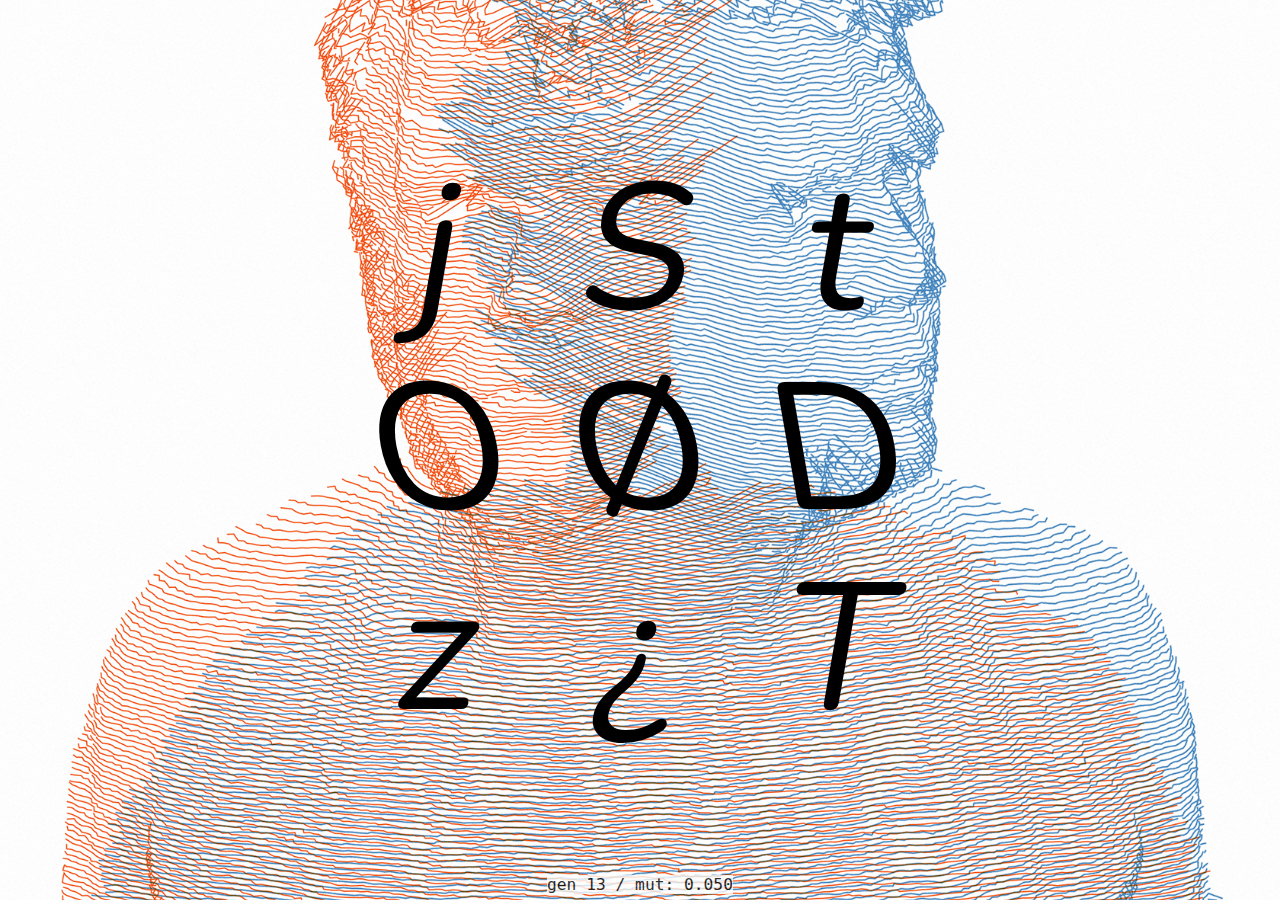
<file: index.html>
<!DOCTYPE html>
<html>
<head>
  <meta http-equiv="Content-Type" content="text/html; charset=UTF-8" />
  <title>J S T O D D A R T</title>
  <style>
    @import url(https://fonts.googleapis.com/css?family=Nunito:200);html{background:url(../_images/portrait_bust_rb_1680px_web.png) no-repeat center center fixed;-webkit-background-size:cover;-moz-background-size:cover;-o-background-size:cover;background-size:cover}body{overflow:hidden}#wrapper{position:absolute;width:100%;height:100%;background-color:transparent;top:0;left:0}#logo-wrap{position:fixed;display:flex;flex-wrap:wrap;justify-content:space-around;vertical-align:middle;margin:0 auto;width:600px;height:600px;top:50%;left:50%;margin-top:-300px;margin-left:-300px;background:transparent}.char{flex:0 0 33.33%;height:33.33%;background-color:transparent;display:flex;justify-content:center;align-content:center;flex-direction:column}.char span{color:black;font-family:'Nunito',sans-serif;font-size:180px;text-align:center}.slant{-webkit-transform:skewX(-10deg);-o-transform:skewX(-10deg);transform:skewX(-10deg)}.backslant{-webkit-transform:skewX(10deg);-o-transform:skewX(10deg);transform:skewX(10deg)}.feed{position:absolute;display:flex;justify-content:space-around;vertical-align:middle;width:600px;height:25px;background:transparent;bottom:0;left:50%;margin-left:-300px}.feed span{display:block;background:white;opacity:.8;color:black;font-family:monospace;font-size:1.25em;text-align:center}a{text-decoration:none}
  </style>
  <script type="text/javascript">
    var _gaq=_gaq||[];_gaq.push(['_setAccount','UA-37854311-1']);_gaq.push(['_trackPageview']);(function(){var ga=document.createElement('script');ga.type='text/javascript';ga.async=!0;ga.src=('https:'==document.location.protocol?'https://ssl':'http://www')+'.google-analytics.com/ga.js';var s=document.getElementsByTagName('script')[0];s.parentNode.insertBefore(ga,s)})()
  </script>
</head>
<body>
  <div id="wrapper">
    <div id="logo-wrap">
        <div class="char"><span class="slant"></span></div>
        <div class="char"><span class="slant"></span></div>
        <div class="char"><span class="slant"></span></div>
        <div class="char"><span class="backslant"></span></div>
        <div class="char"><span class="backslant"></span></div>
        <div class="char"><span class="backslant"></span></div>
        <div class="char"><span class="slant"></span></div>
        <div class="char"><span class="slant"></span></div>
        <div class="char"><span class="slant"></span></div>
    </div>
    <div class="feed">
      <a href="http://bit.ly/2xBba86" target="_blank"><span id="count"></span></a>
    </div>
  </div>
  <script type="text/javascript" src="_js/DNA.js"></script>
  <script type="text/javascript" src="_js/Population.js"></script>
  <script type="text/javascript">
    var popSize=100;var mutationRate=0.05;var target="JSTODDART";var population=new Population(target,popSize,mutationRate);population.generation()
  </script>
</body>
</html>
</file>
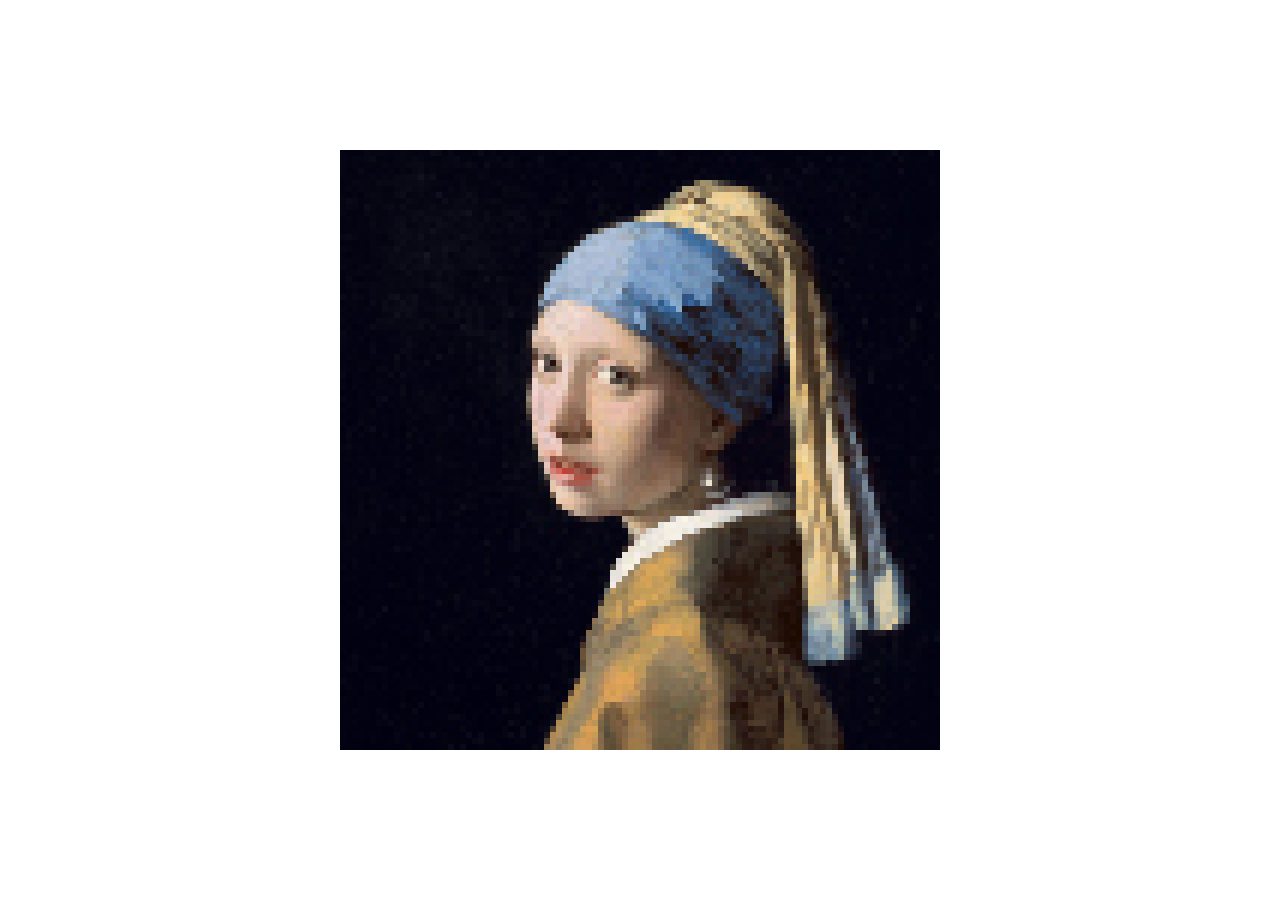
<file: girl100.html>
<!DOCTYPE html>
<html>
<head>
  <meta http-equiv="Content-Type" content="text/html; charset=UTF-8" />
  <title>J S T O D D A R T</title>
  <style>
    @import url('https://fonts.googleapis.com/css?family=Nunito:200');

    body {
      overflow: hidden;
    }

    #wrapper {
      position: absolute;
      width: 100%;
      height: 100%;
      background-color: transparent;
      top: 0;
      left: 0;
    }

    #img-wrap {
      position: fixed;
      display: flex;
      flex-wrap:wrap;
      justify-content: space-around;
      vertical-align: middle;

      margin: 0 auto;
      width: 600px;
      height: 600px;
      top: 50%;
      left: 50%;
      margin-top: -300px;
      margin-left: -300px;
      background: transparent;
    }

    .pixel {
      flex: 0 0 1%;
      height: 1%;

      display: flex;
      justify-content:center;
      align-content:center;
      flex-direction:column;

    }

    .feed {
      position: absolute;
      display: flex;
      justify-content: space-around;
      vertical-align: middle;

      width: 600px;
      height: 25px;
      background: transparent;
      bottom: 0px;
      left: 50%;
      margin-left: -300px;
    }

    .feed span {
      display: block;
      background: white;
      opacity: 0.8;
      color: black;
      /* font-family: 'Nunito', sans-serif; */
      font-family: monospace;
      font-size: 1.25em;
      text-align: center;
    }

    a {
      text-decoration: none;
    }

  </style>
  <script type="text/javascript">

    var _gaq = _gaq || [];
    _gaq.push(['_setAccount', 'UA-37854311-1']);
    _gaq.push(['_trackPageview']);

    (function() {
      var ga = document.createElement('script'); ga.type = 'text/javascript'; ga.async = true;
      ga.src = ('https:' == document.location.protocol ? 'https://ssl' : 'http://www') + '.google-analytics.com/ga.js';
      var s = document.getElementsByTagName('script')[0]; s.parentNode.insertBefore(ga, s);
    })();

  </script>
</head>
<body>
  <div id="wrapper">
    <div id="img-wrap">
    </div>
    <div class="feed">
      <a href="http://bit.ly/2xBba86" target="_blank"><span id="count"></span></a>
    </div>
  </div>

  <script type="text/javascript" src="_js/DNA.img.js"></script>
  <script type="text/javascript" src="_js/Population.img.js"></script>
  <script type="text/javascript" src="_js/girl100.js"></script>
  <script type="text/javascript">
    var genomeLength = img.size[0] * img.size[1];

    var container = document.getElementById("img-wrap");
    for(var i = 0; i < genomeLength; i++){
      var px = document.createElement("div");
      px.setAttribute("class","pixel");
      px.setAttribute("id", "[" + (i%img.size[0]) + " ," + (Math.floor(i/img.size[0])) + "]");

      container.appendChild(px);
    }
    var pixels = document.getElementsByClassName("pixel");
    for(var i = 0; i < img.data.length; i+=3){
      var r = img.data[i];
      var g = img.data[i+1];
      var b = img.data[i+2];
      pixels[ Math.floor(i/3) ].setAttribute("style", "background:rgb("+r+","+g+","+b+")");
    }

    var popSize=50;
    var mutationRate=0.1;
    var target=img.data;
    var killGen = 1000;

    setTimeout(function(){
      var population=new Population(target, popSize, mutationRate, killGen);
      population.generation()
    },5000);
  </script>
</body>
</html>
</file>
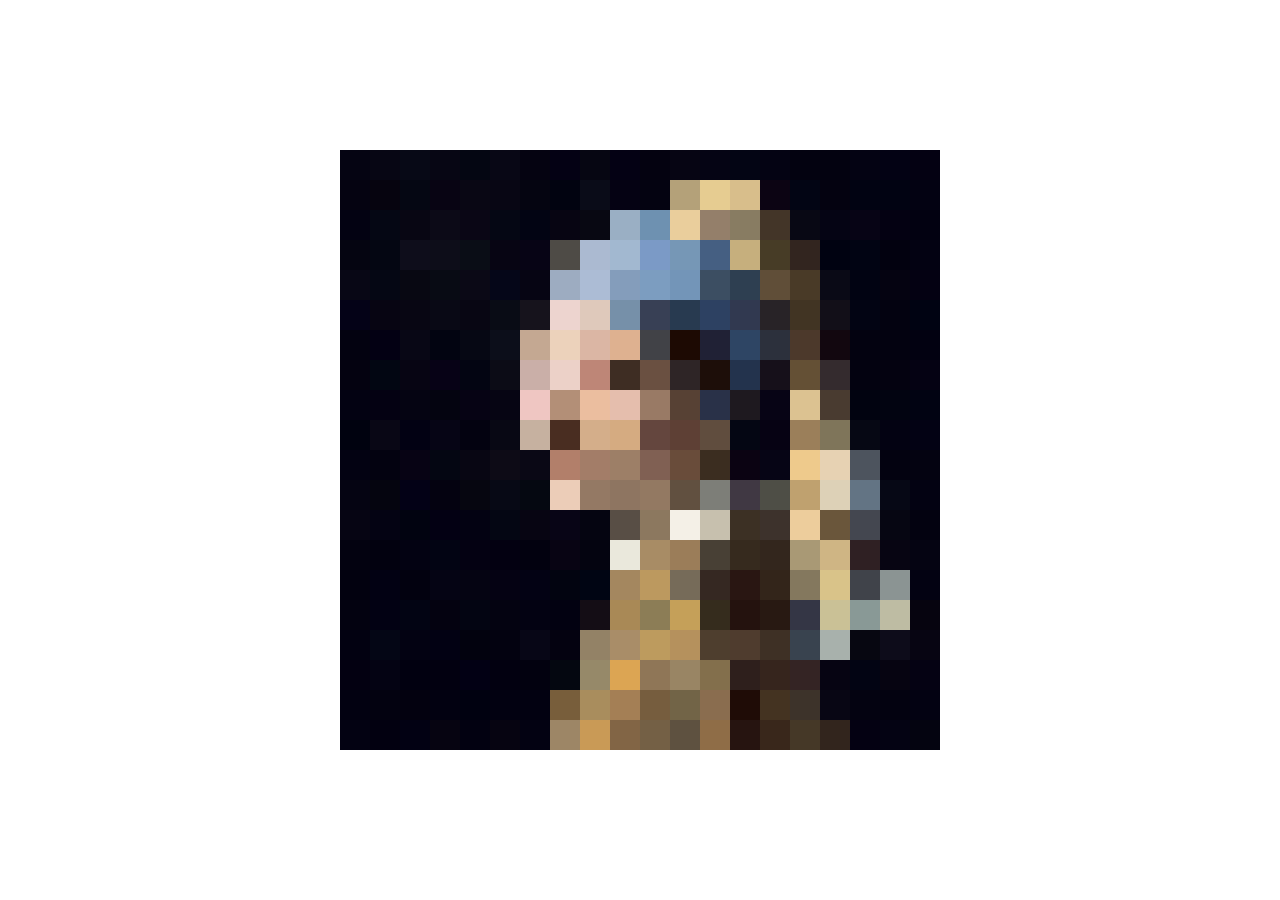
<file: girl20.html>
<!DOCTYPE html>
<html>
<head>
  <meta http-equiv="Content-Type" content="text/html; charset=UTF-8" />
  <title>J S T O D D A R T</title>
  <style>
    @import url('https://fonts.googleapis.com/css?family=Nunito:200');

    body {
      overflow: hidden;
    }

    #wrapper {
      position: absolute;
      width: 100%;
      height: 100%;
      background-color: transparent;
      top: 0;
      left: 0;
    }

    #img-wrap {
      position: fixed;
      display: flex;
      flex-wrap:wrap;
      justify-content: space-around;
      vertical-align: middle;

      margin: 0 auto;
      width: 600px;
      height: 600px;
      top: 50%;
      left: 50%;
      margin-top: -300px;
      margin-left: -300px;
      background: transparent;
    }

    .pixel {
      flex: 0 0 5%;
      height: 5%;

      display: flex;
      justify-content:center;
      align-content:center;
      flex-direction:column;

    }

    .feed {
      position: absolute;
      display: flex;
      justify-content: space-around;
      vertical-align: middle;

      width: 600px;
      height: 25px;
      background: transparent;
      bottom: 0px;
      left: 50%;
      margin-left: -300px;
    }

    .feed span {
      display: block;
      background: white;
      opacity: 0.8;
      color: black;
      /* font-family: 'Nunito', sans-serif; */
      font-family: monospace;
      font-size: 1.25em;
      text-align: center;
    }

    a {
      text-decoration: none;
    }

  </style>
  <script type="text/javascript">

    var _gaq = _gaq || [];
    _gaq.push(['_setAccount', 'UA-37854311-1']);
    _gaq.push(['_trackPageview']);

    (function() {
      var ga = document.createElement('script'); ga.type = 'text/javascript'; ga.async = true;
      ga.src = ('https:' == document.location.protocol ? 'https://ssl' : 'http://www') + '.google-analytics.com/ga.js';
      var s = document.getElementsByTagName('script')[0]; s.parentNode.insertBefore(ga, s);
    })();

  </script>
</head>
<body>
  <div id="wrapper">
    <div id="img-wrap">
    </div>
    <div class="feed">
      <a href="http://bit.ly/2xBba86" target="_blank"><span id="count"></span></a>
    </div>
  </div>

  <script type="text/javascript" src="_js/DNA.img.js"></script>
  <script type="text/javascript" src="_js/Population.img.js"></script>
  <script type="text/javascript" src="_js/girl20.js"></script>
  <script type="text/javascript">
    var genomeLength = img.size[0] * img.size[1];

    var container = document.getElementById("img-wrap");
    for(var i = 0; i < genomeLength; i++){
      var px = document.createElement("div");
      px.setAttribute("class","pixel");
      px.setAttribute("id", "[" + (i%img.size[0]) + " ," + (Math.floor(i/img.size[0])) + "]");

      container.appendChild(px);
    }
    var pixels = document.getElementsByClassName("pixel");
    for(var i = 0; i < img.data.length; i+=3){
      var r = img.data[i];
      var g = img.data[i+1];
      var b = img.data[i+2];
      pixels[ Math.floor(i/3) ].setAttribute("style", "background:rgb("+r+","+g+","+b+")");
    }

    var popSize=200;
    var mutationRate=0.2;
    var target=img.data;
    var killGen = 1000;

    setTimeout(function(){
      var population=new Population(target, popSize, mutationRate, killGen);
      population.generation()
    },5000);
  </script>
</body>
</html>
</file>
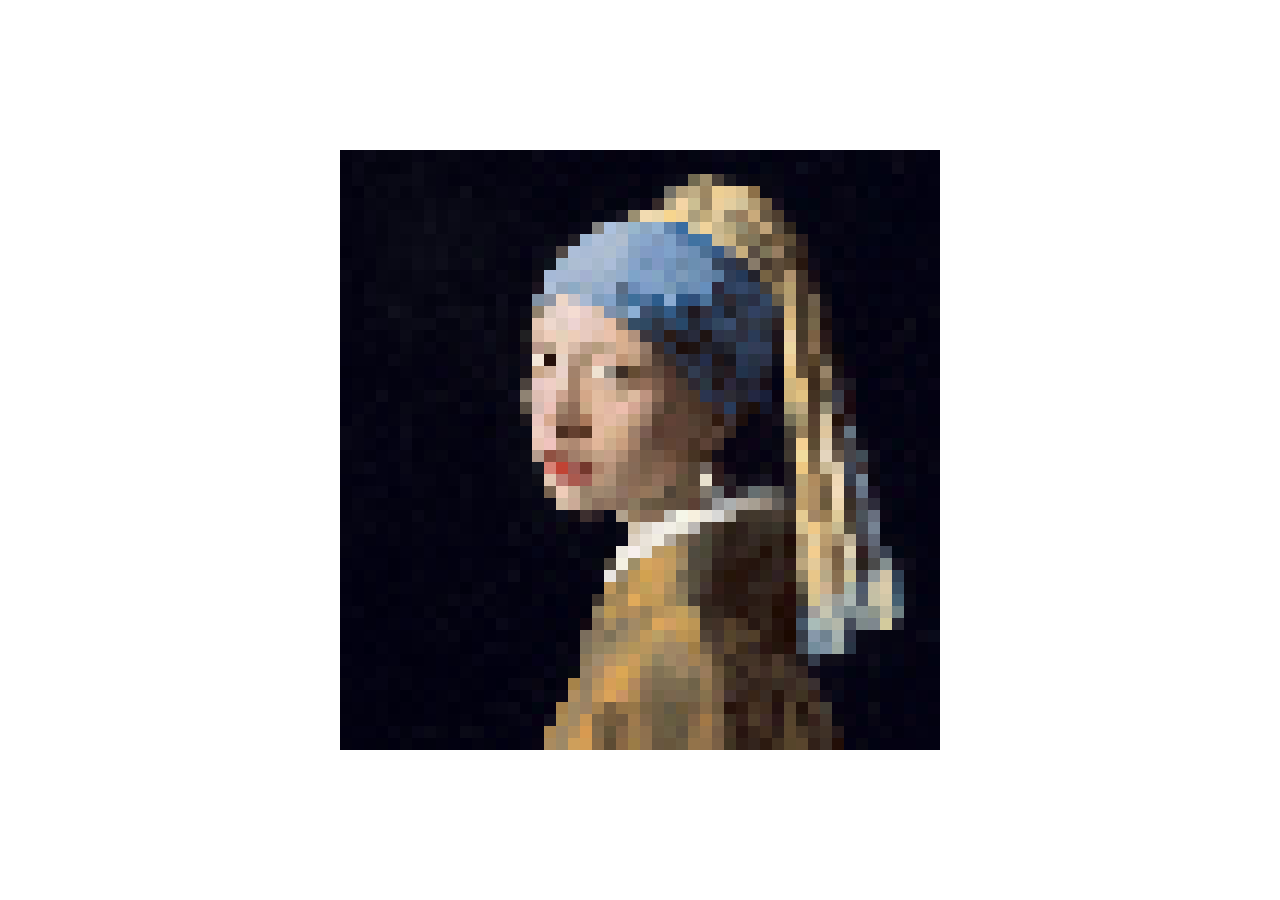
<file: girl50.html>
<!DOCTYPE html>
<html>
<head>
  <meta http-equiv="Content-Type" content="text/html; charset=UTF-8" />
  <title>J S T O D D A R T</title>
  <style>
    @import url('https://fonts.googleapis.com/css?family=Nunito:200');

    body {
      overflow: hidden;
    }

    #wrapper {
      position: absolute;
      width: 100%;
      height: 100%;
      background-color: transparent;
      top: 0;
      left: 0;
    }

    #img-wrap {
      position: fixed;
      display: flex;
      flex-wrap:wrap;
      justify-content: space-around;
      vertical-align: middle;

      margin: 0 auto;
      width: 600px;
      height: 600px;
      top: 50%;
      left: 50%;
      margin-top: -300px;
      margin-left: -300px;
      background: transparent;
    }

    .pixel {
      flex: 0 0 2%;
      height: 2%;

      display: flex;
      justify-content:center;
      align-content:center;
      flex-direction:column;

    }

    .feed {
      position: absolute;
      display: flex;
      justify-content: space-around;
      vertical-align: middle;

      width: 600px;
      height: 25px;
      background: transparent;
      bottom: 0px;
      left: 50%;
      margin-left: -300px;
    }

    .feed span {
      display: block;
      background: white;
      opacity: 0.8;
      color: black;
      /* font-family: 'Nunito', sans-serif; */
      font-family: monospace;
      font-size: 1.25em;
      text-align: center;
    }

    a {
      text-decoration: none;
    }

  </style>
  <script type="text/javascript">

    var _gaq = _gaq || [];
    _gaq.push(['_setAccount', 'UA-37854311-1']);
    _gaq.push(['_trackPageview']);

    (function() {
      var ga = document.createElement('script'); ga.type = 'text/javascript'; ga.async = true;
      ga.src = ('https:' == document.location.protocol ? 'https://ssl' : 'http://www') + '.google-analytics.com/ga.js';
      var s = document.getElementsByTagName('script')[0]; s.parentNode.insertBefore(ga, s);
    })();

  </script>
</head>
<body>
  <div id="wrapper">
    <div id="img-wrap">
    </div>
    <div class="feed">
      <a href="http://bit.ly/2xBba86" target="_blank"><span id="count"></span></a>
    </div>
  </div>

  <script type="text/javascript" src="_js/DNA.img.js"></script>
  <script type="text/javascript" src="_js/Population.img.js"></script>
  <script type="text/javascript" src="_js/girl50.js"></script>
  <script type="text/javascript">
    var genomeLength = img.size[0] * img.size[1];

    var container = document.getElementById("img-wrap");
    for(var i = 0; i < genomeLength; i++){
      var px = document.createElement("div");
      px.setAttribute("class","pixel");
      px.setAttribute("id", "[" + (i%img.size[0]) + " ," + (Math.floor(i/img.size[0])) + "]");

      container.appendChild(px);
    }
    var pixels = document.getElementsByClassName("pixel");
    for(var i = 0; i < img.data.length; i+=3){
      var r = img.data[i];
      var g = img.data[i+1];
      var b = img.data[i+2];
      pixels[ Math.floor(i/3) ].setAttribute("style", "background:rgb("+r+","+g+","+b+")");
    }

    var popSize=100;
    var mutationRate=0.2;
    var target=img.data;
    var killGen = 1000;

    setTimeout(function(){
      var population=new Population(target, popSize, mutationRate, killGen);
      population.generation()
    },5000);
  </script>
</body>
</html>
</file>
